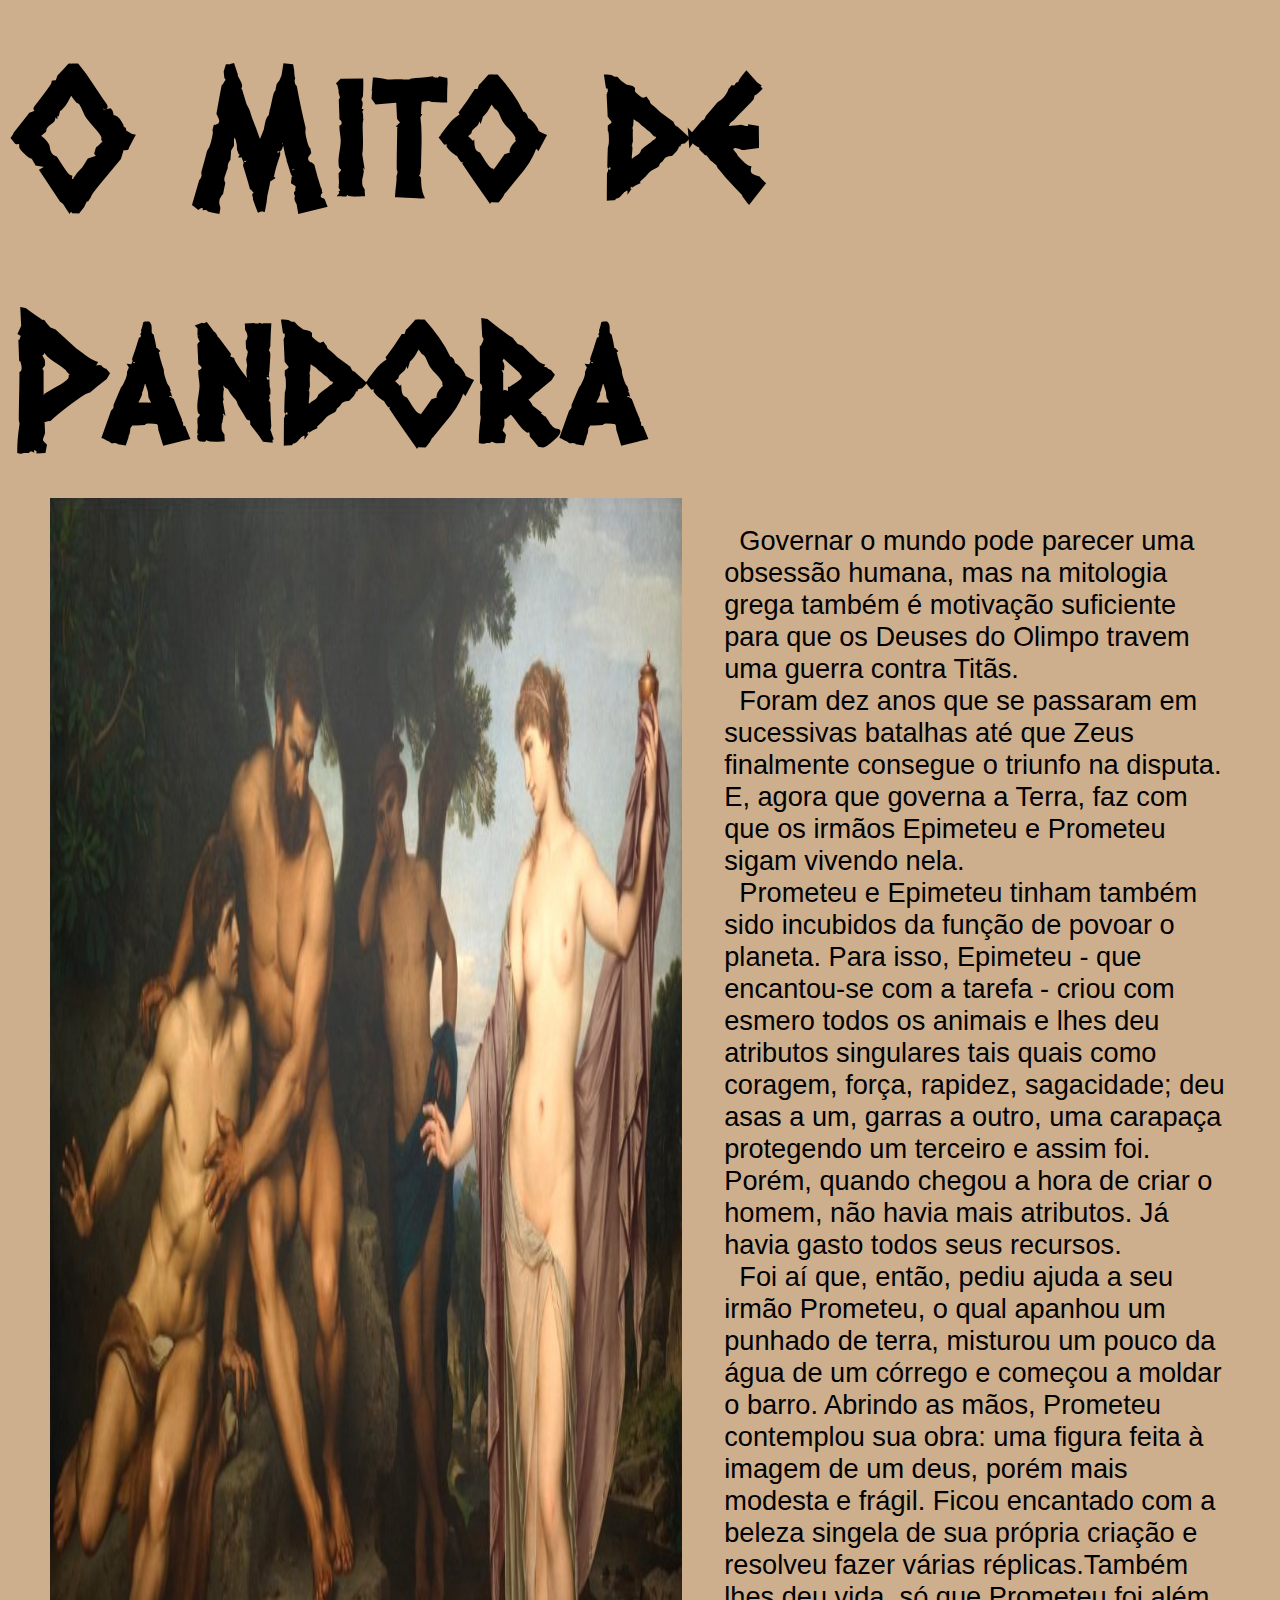
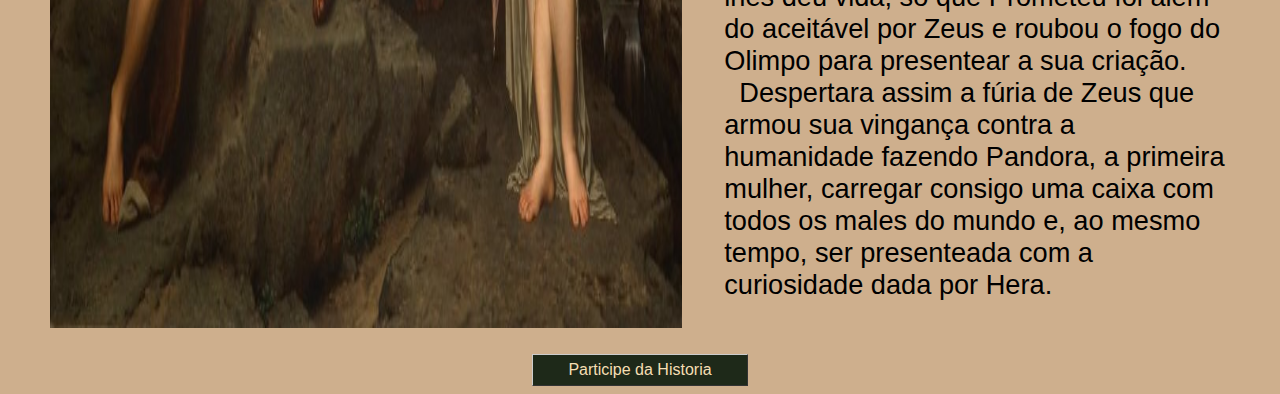
<file: index.html>
<!DOCTYPE html>
<html>
  <head>
    <meta charset="UTF-8">
    <link rel="stylesheet" type="text/css" href="core/css/index.css" media="screen" />
  </head>
  <body>
    <h1>O Mito de Pandora</h1>
    <div class="content">
      <img src="core/assets/images/Prometheus_and_Epimetheus_before_Pandora_by_Hermann_Julius_Schlösser.jpg" alt="Prometheus Epimetheus and Pandora on a Renaissance style painting">
      <p> &nbsp Governar o mundo pode parecer uma obsessão humana, mas na mitologia grega também é motivação suficiente para que os Deuses do Olimpo travem uma guerra contra Titãs. 
      <br> &nbsp Foram dez anos que se passaram em sucessivas batalhas até que Zeus finalmente consegue o triunfo na disputa. E, agora que governa a Terra, faz com que os irmãos Epimeteu e Prometeu sigam vivendo nela.
      <br> &nbsp Prometeu e Epimeteu tinham também sido incubidos da função de povoar o planeta. Para isso, Epimeteu - que encantou-se com a tarefa - criou com esmero todos os animais e lhes deu atributos singulares tais quais como coragem, força, rapidez, sagacidade; deu asas a um, garras a outro, uma carapaça protegendo um terceiro e assim foi. Porém, quando chegou a hora de criar o homem, não havia mais atributos. Já havia gasto todos seus recursos.
      <br> &nbsp Foi aí que, então, pediu ajuda a seu irmão Prometeu, o qual apanhou um punhado de terra, misturou um pouco da água de um córrego e começou a moldar o barro. 
      Abrindo as mãos, Prometeu contemplou sua obra: uma figura feita à imagem de um deus, porém mais modesta e frágil. Ficou encantado com a beleza singela de sua própria criação e resolveu fazer várias réplicas.Também lhes deu vida, só que Prometeu foi além do aceitável por Zeus e roubou o fogo do Olimpo para presentear a sua criação.
      <br> &nbsp Despertara assim a fúria de Zeus que armou sua vingança contra a humanidade fazendo Pandora, a primeira mulher, carregar consigo uma caixa com todos os males do mundo e, ao mesmo tempo, ser presenteada com a curiosidade dada por Hera.</p>
    </div>
    <a href="core/html/choose.html" class="btn">Participe da Historia</a>
  </body>
</html>
</file>
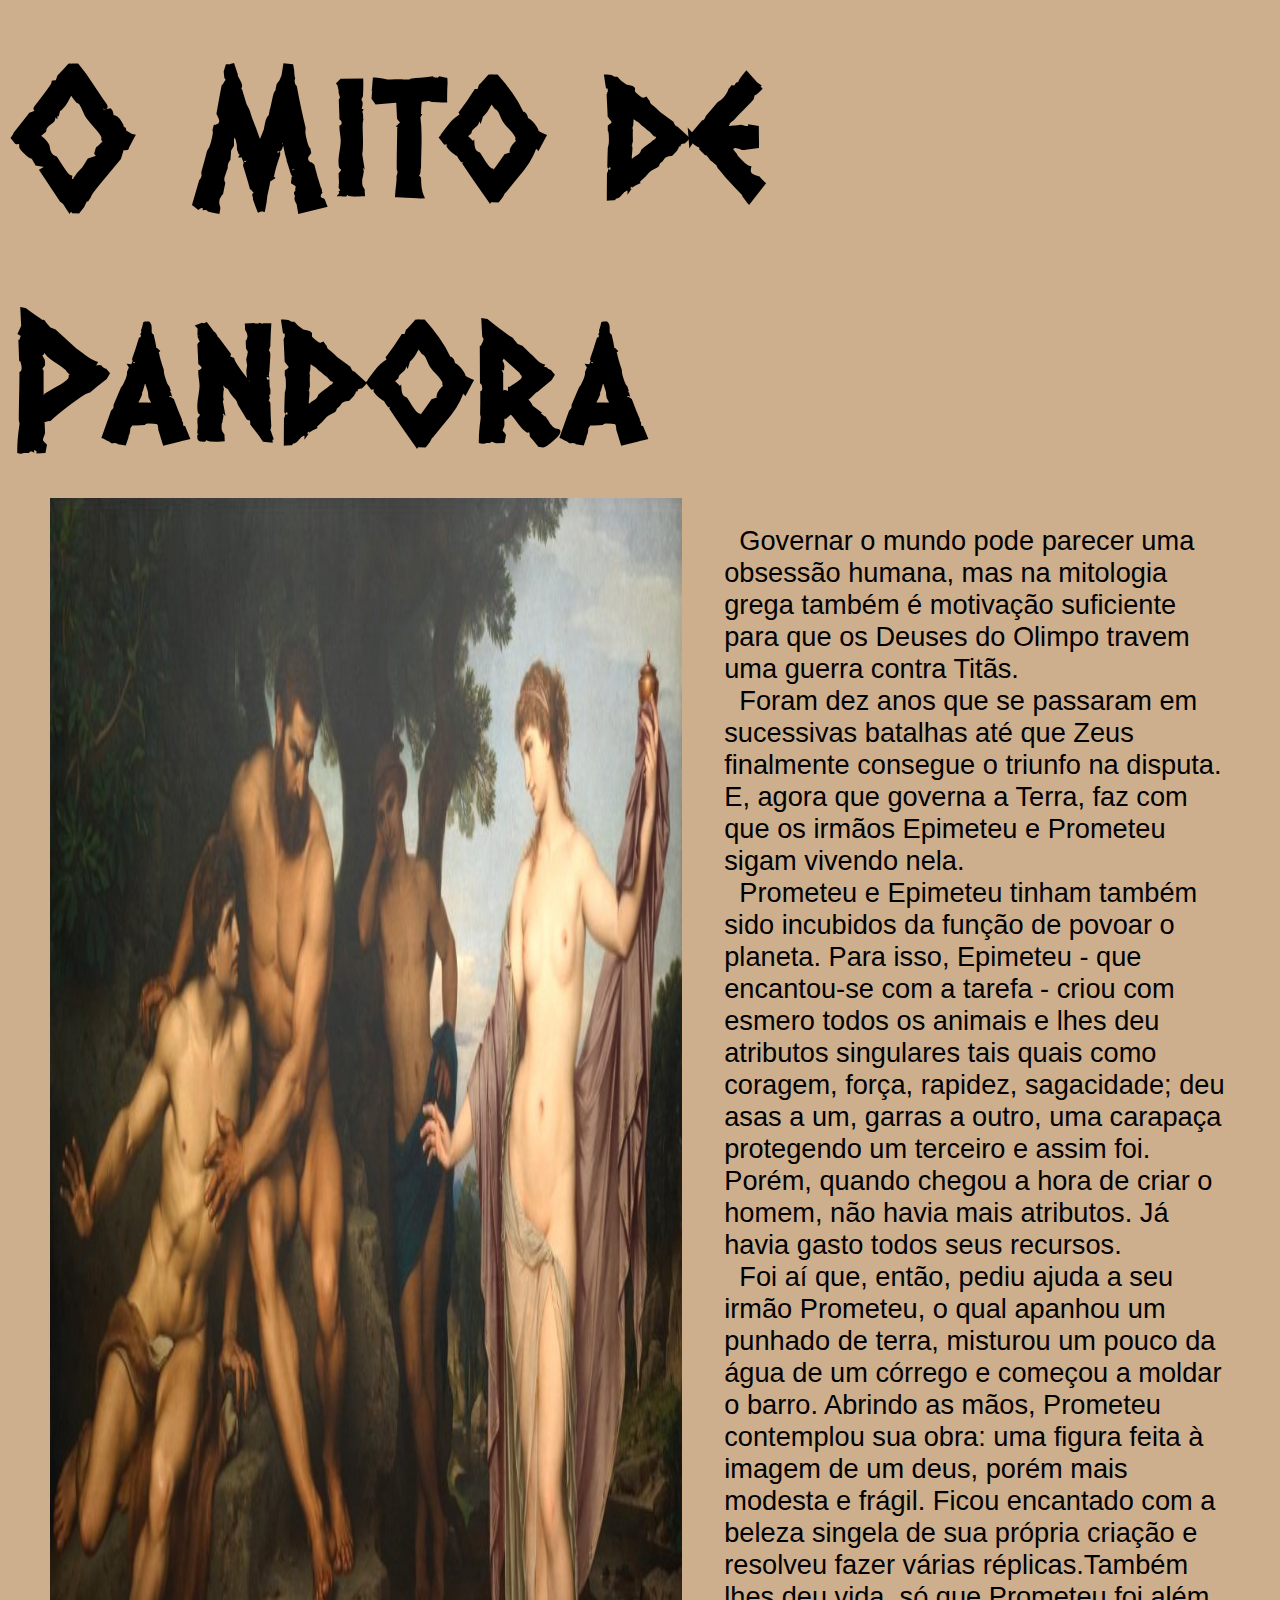
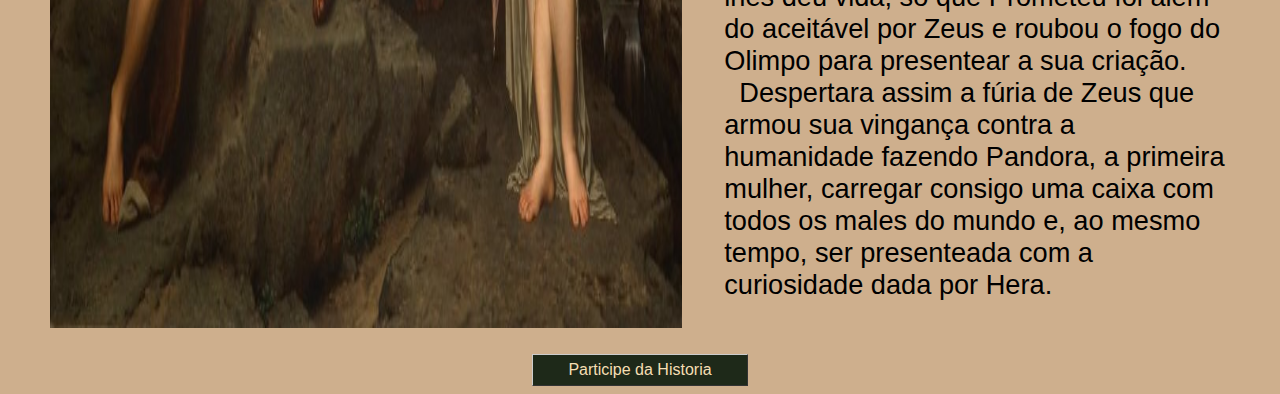
<file: core/html/index.html>
<!DOCTYPE html>
<html>
  <head>
    <meta charset="UTF-8">
    <link rel="stylesheet" type="text/css" href="../css/index.css" media="screen" />
  </head>
  <body>
    <h1>O Mito de Pandora</h1>
    <div class="content">
      <img src="../assets/images/Prometheus_and_Epimetheus_before_Pandora_by_Hermann_Julius_Schlösser.jpg" alt="Prometheus Epimetheus and Pandora on a Renaissance style painting">
      <p> &nbsp Governar o mundo pode parecer uma obsessão humana, mas na mitologia grega também é motivação suficiente para que os Deuses do Olimpo travem uma guerra contra Titãs. 
      <br> &nbsp Foram dez anos que se passaram em sucessivas batalhas até que Zeus finalmente consegue o triunfo na disputa. E, agora que governa a Terra, faz com que os irmãos Epimeteu e Prometeu sigam vivendo nela.
      <br> &nbsp Prometeu e Epimeteu tinham também sido incubidos da função de povoar o planeta. Para isso, Epimeteu - que encantou-se com a tarefa - criou com esmero todos os animais e lhes deu atributos singulares tais quais como coragem, força, rapidez, sagacidade; deu asas a um, garras a outro, uma carapaça protegendo um terceiro e assim foi. Porém, quando chegou a hora de criar o homem, não havia mais atributos. Já havia gasto todos seus recursos.
      <br> &nbsp Foi aí que, então, pediu ajuda a seu irmão Prometeu, o qual apanhou um punhado de terra, misturou um pouco da água de um córrego e começou a moldar o barro. 
      Abrindo as mãos, Prometeu contemplou sua obra: uma figura feita à imagem de um deus, porém mais modesta e frágil. Ficou encantado com a beleza singela de sua própria criação e resolveu fazer várias réplicas.Também lhes deu vida, só que Prometeu foi além do aceitável por Zeus e roubou o fogo do Olimpo para presentear a sua criação.
      <br> &nbsp Despertara assim a fúria de Zeus que armou sua vingança contra a humanidade fazendo Pandora, a primeira mulher, carregar consigo uma caixa com todos os males do mundo e, ao mesmo tempo, ser presenteada com a curiosidade dada por Hera.</p>
    </div>
    <a href="choose.html" class="btn">Participe da Historia</a>
  </body>
</html>
</file>
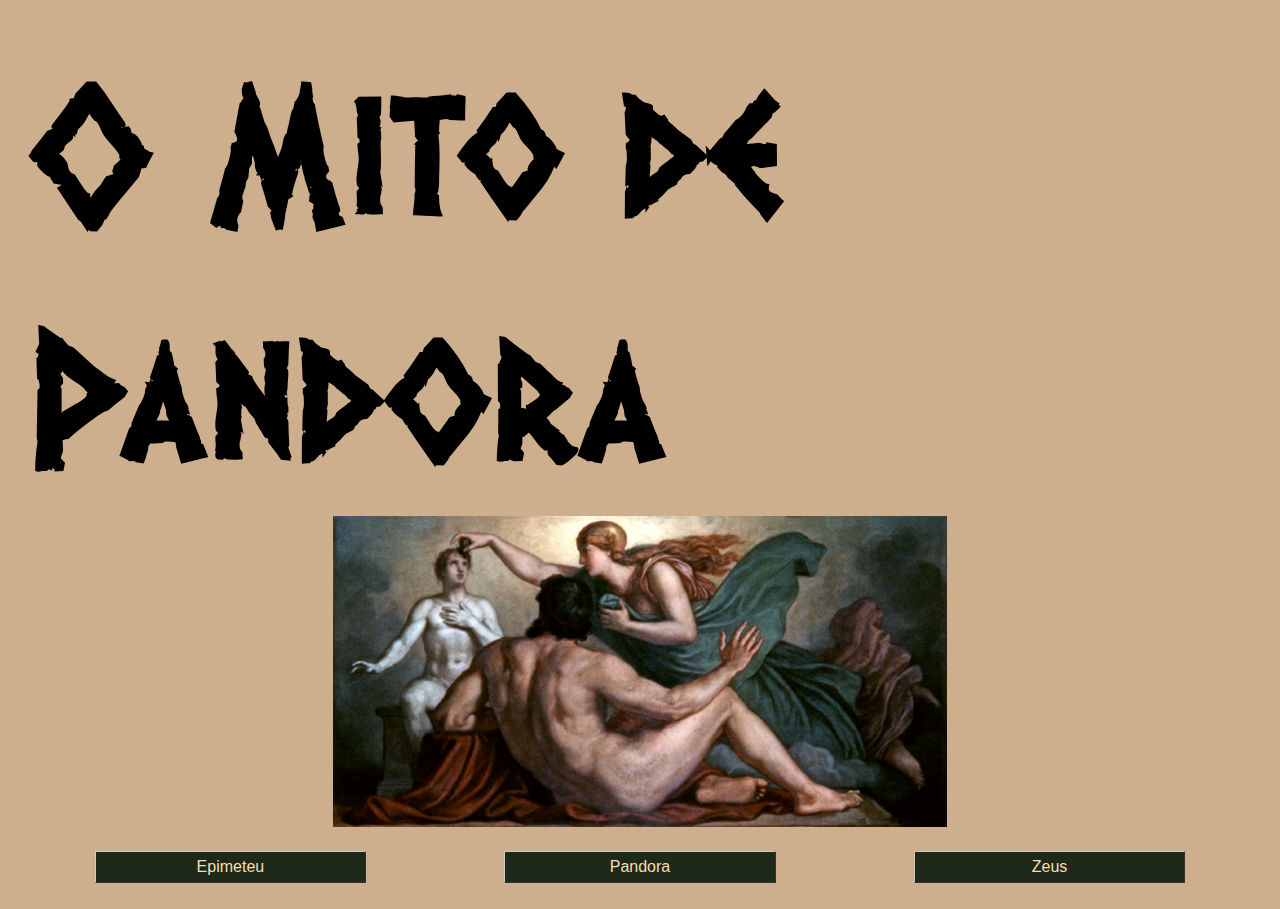
<file: core/html/choose.html>
<!DOCTYPE html>
<html>
  <head>
    <meta charset="UTF-8">
    <link rel="stylesheet" type="text/css" href="../css/choose.css" media="screen" />
  </head>
  <body>
    <h1>O Mito de Pandora</h1>
    <img src="../assets/images/Griepenkerl,_Beseelung_der_menschlichen_Tonfigur_durch_Athena.jpg" alt="">
    <div class="content">
      <a href="../../characters/epimeteu/html/epimeteu.html" class="btn">Epimeteu</a>
      <a href="../../characters/pandora/html/pandora.html" class="btn">Pandora</a>
      <a href="../../characters/zeus/html/zeus.html" class="btn">Zeus</a>
    </div>
  </body>
</html>
</file>
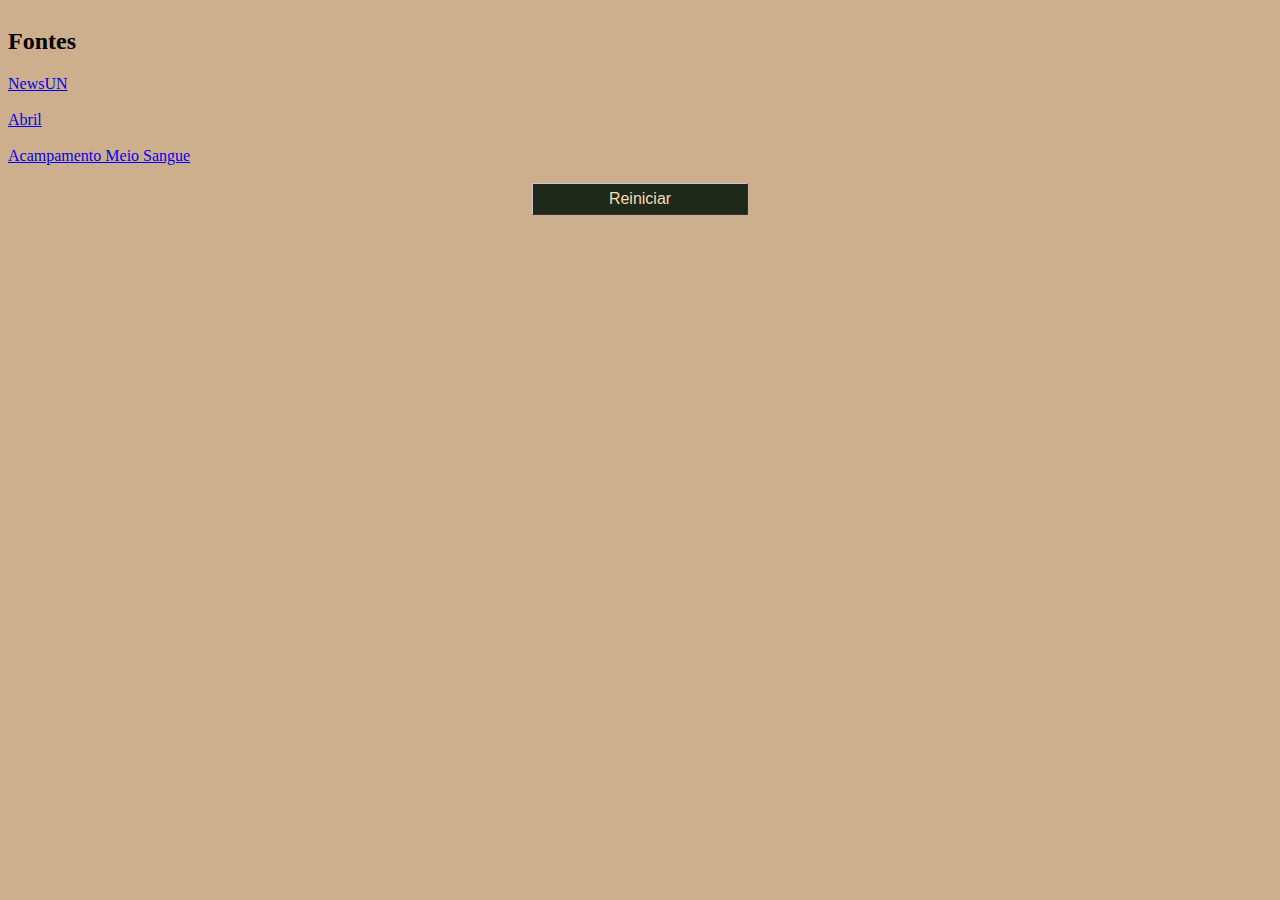
<file: core/html/credits.html>
<!DOCTYPE html>
<html>

  <head>
    <meta charset="UTF-8">
    <link rel="stylesheet" type="text/css" href="../css/index.css" media="screen" />
  </head>

  <body>
    <h2>Fontes </h2>
    <a href="https://news.un.org/pt/story/2021/02/1742912">NewsUN</a><br>
    <a href="https://super.abril.com.br/historia/prometeu-o-inventor-da-humanidade/">Abril</a><br>
    <a href="https://acampamentomeiosangue.fandom.com/pt/wiki/Epimeteu">Acampamento Meio Sangue</a><br>
    <a href="index.html" class="btn">Reiniciar</a>
  </body>
  
</html>
</file>
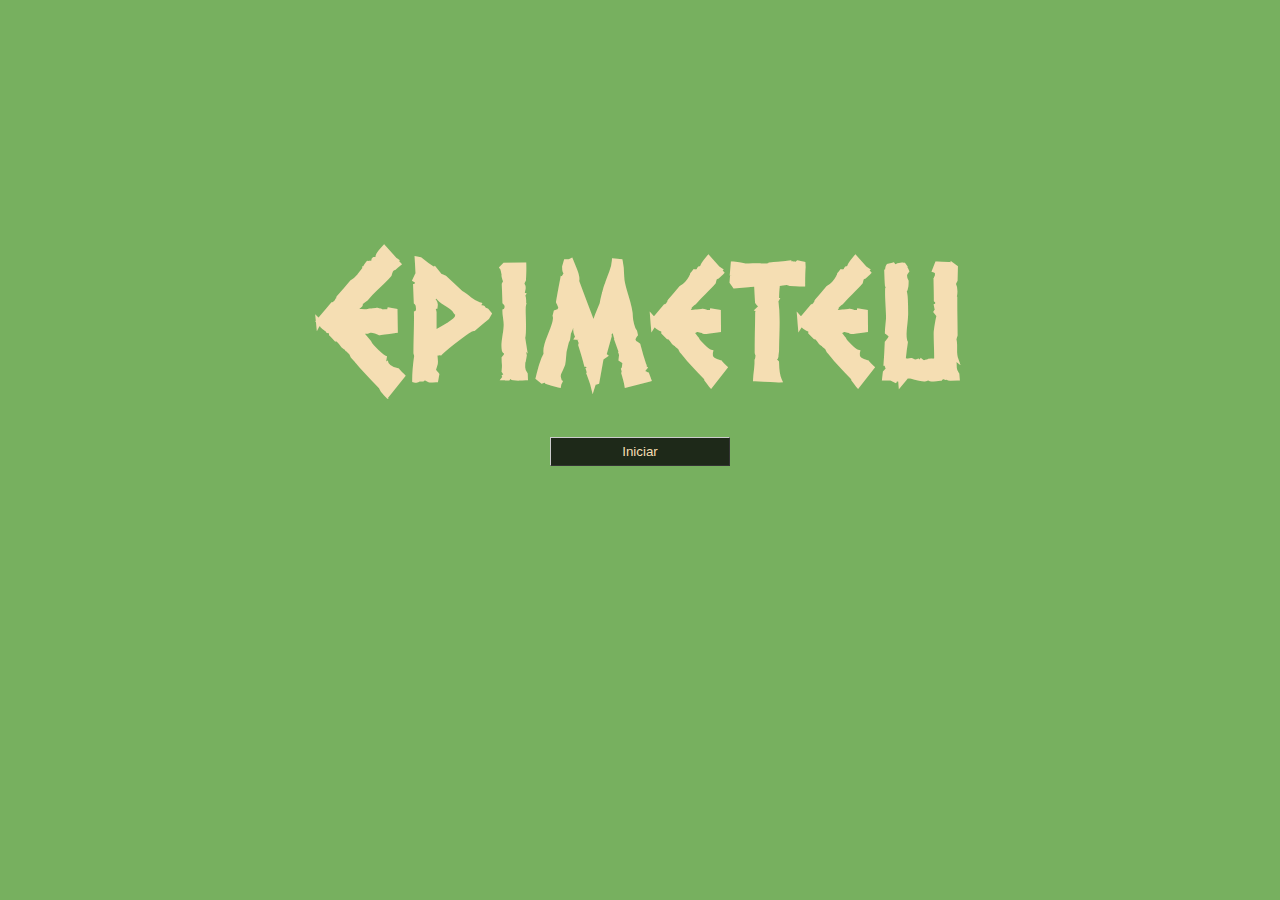
<file: characters/epimeteu/html/epimeteu.html>
<!DOCTYPE html>
<html>
  <head>
    <meta charset="UTF-8">
    <link rel="stylesheet" type="text/css" href="../css/epimeteu.css" media="screen" />
    <script src="../../../core/js/game.js"></script>
    <script src="../js/epimeteu.js"></script>
    <script src="../data/phases.js"></script>
  </head>
  <body>
    <h1>Epimeteu</h1>
    <button class="btn" onClick="start()">Iniciar</button>
  </body>
</html>
</file>
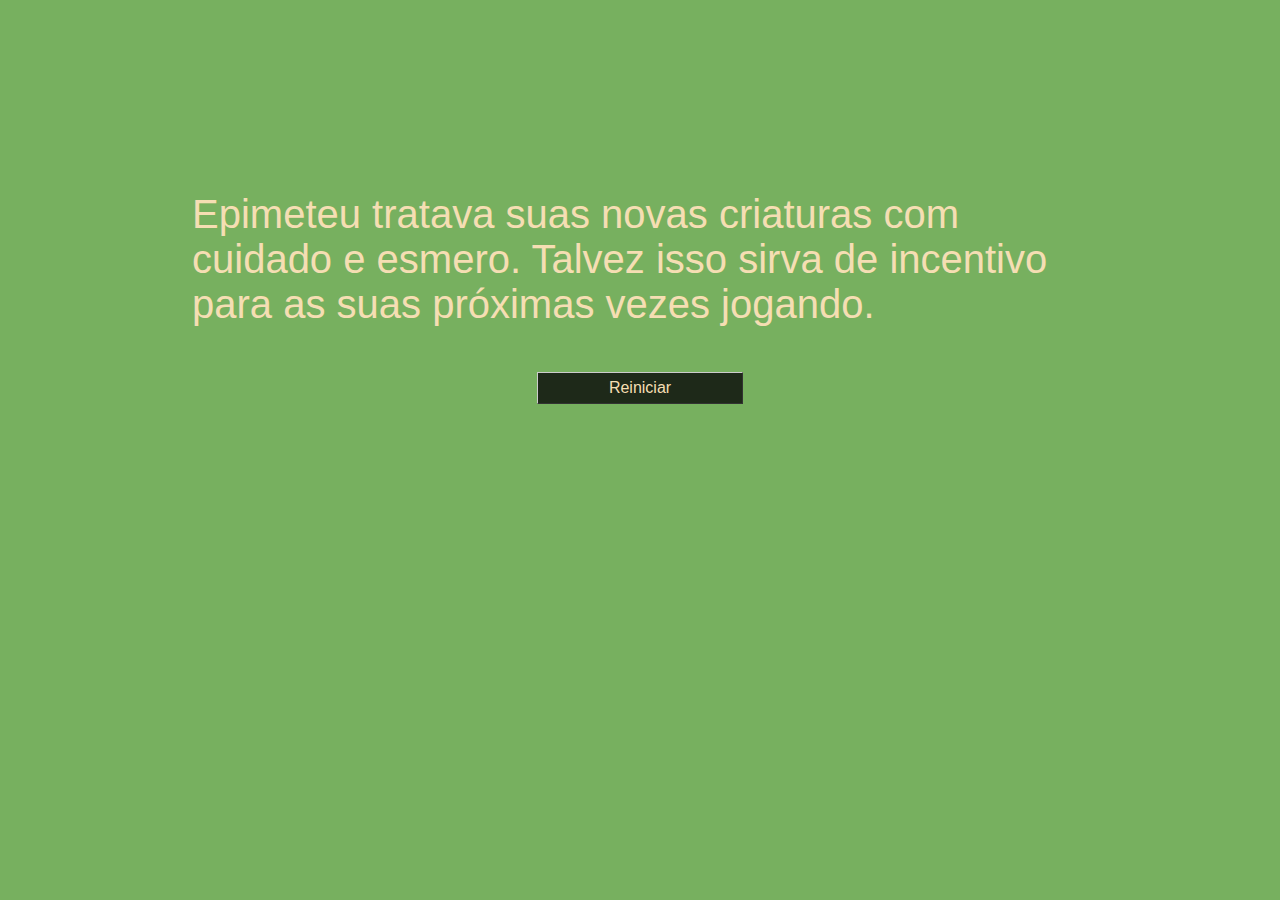
<file: characters/epimeteu/html/lose.html>
<!DOCTYPE html>
<html>
  <head>
    <meta charset="UTF-8">
    <link rel="stylesheet" type="text/css" href="../css/epimeteu.css" media="screen" />
    <script src="../js/epimeteu.js"></script>
  </head>
  <body>
    <h2>Epimeteu tratava suas novas criaturas com cuidado e esmero. Talvez isso sirva de incentivo para  as suas próximas vezes jogando.</h2>
    <a href="epimeteu.html" class="btn">Reiniciar</a>
  </body>
</html>
</file>
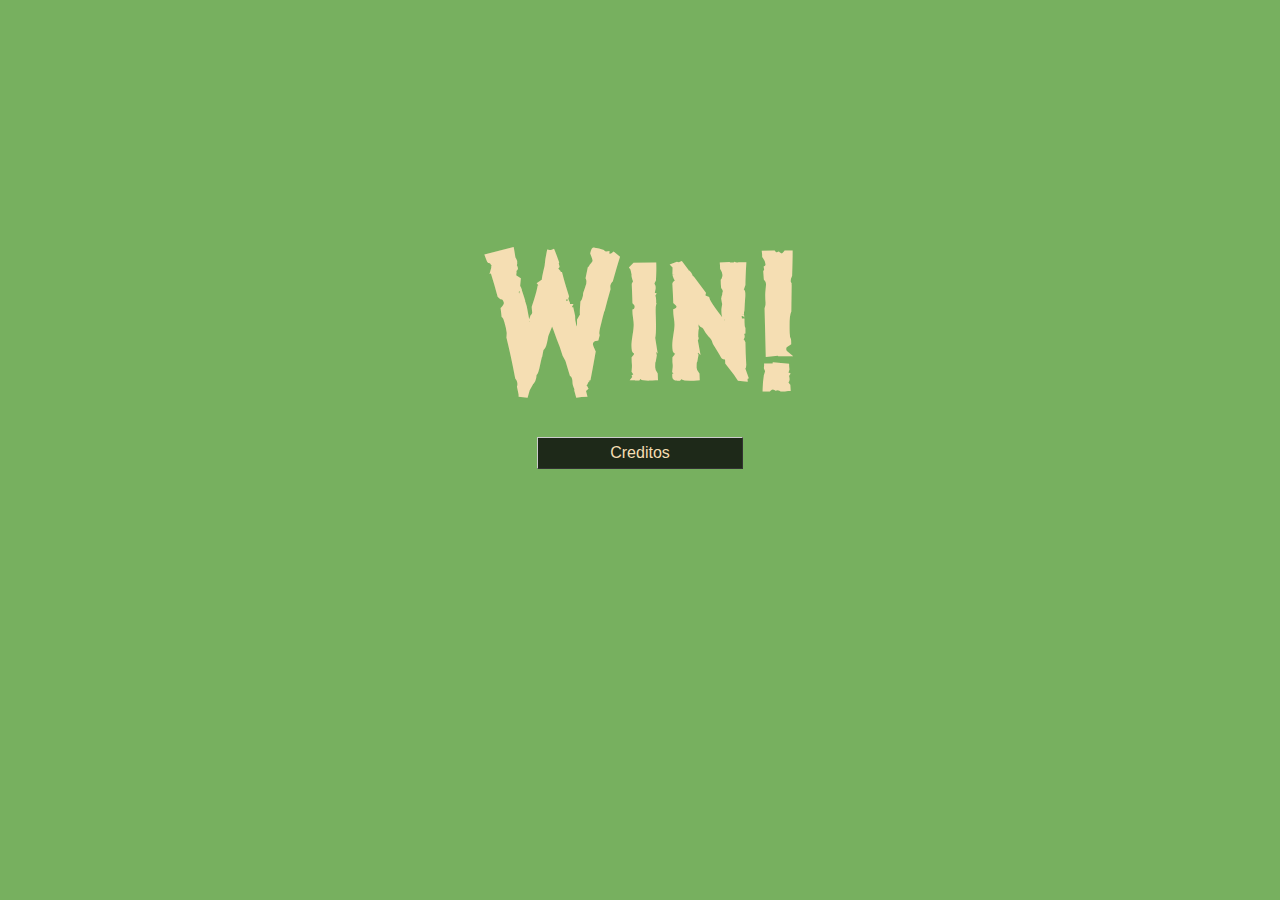
<file: characters/epimeteu/html/win.html>
<!DOCTYPE html>
<html>
  <head>
    <meta charset="UTF-8">
    <link rel="stylesheet" type="text/css" href="../css/epimeteu.css" media="screen" />
    <script src="../js/epimeteu.js"></script>
  </head>
  <body>
    <h1>Win!</h1>
    <a href="../../../core/html/credits.html" class="btn">Creditos</a>
  </body>
</html>
</file>
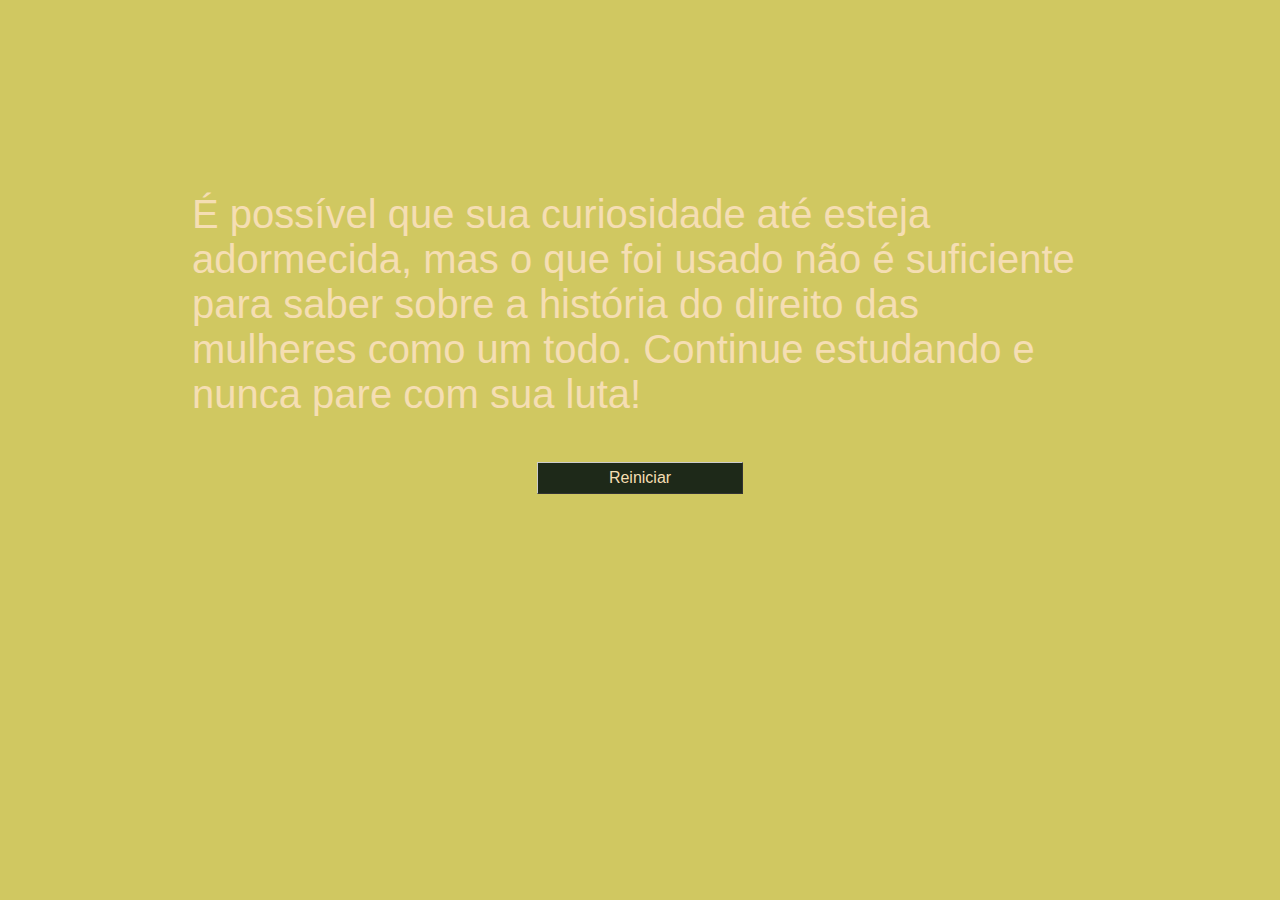
<file: characters/pandora/html/lose.html>
<!DOCTYPE html>
<html>
  <head>
    <meta charset="UTF-8">
    <link rel="stylesheet" type="text/css" href="../css/pandora.css" media="screen" />
    <script src="../js/pandora.js"></script>
  </head>
  <body>
    <h2>É possível que sua curiosidade até esteja adormecida, mas o que foi usado não é suficiente para saber sobre a história do direito das mulheres como um todo. Continue estudando e nunca pare com sua luta!</h2>
    <a href="pandora.html" class="btn">Reiniciar</a>
  </body>
</html>
</file>
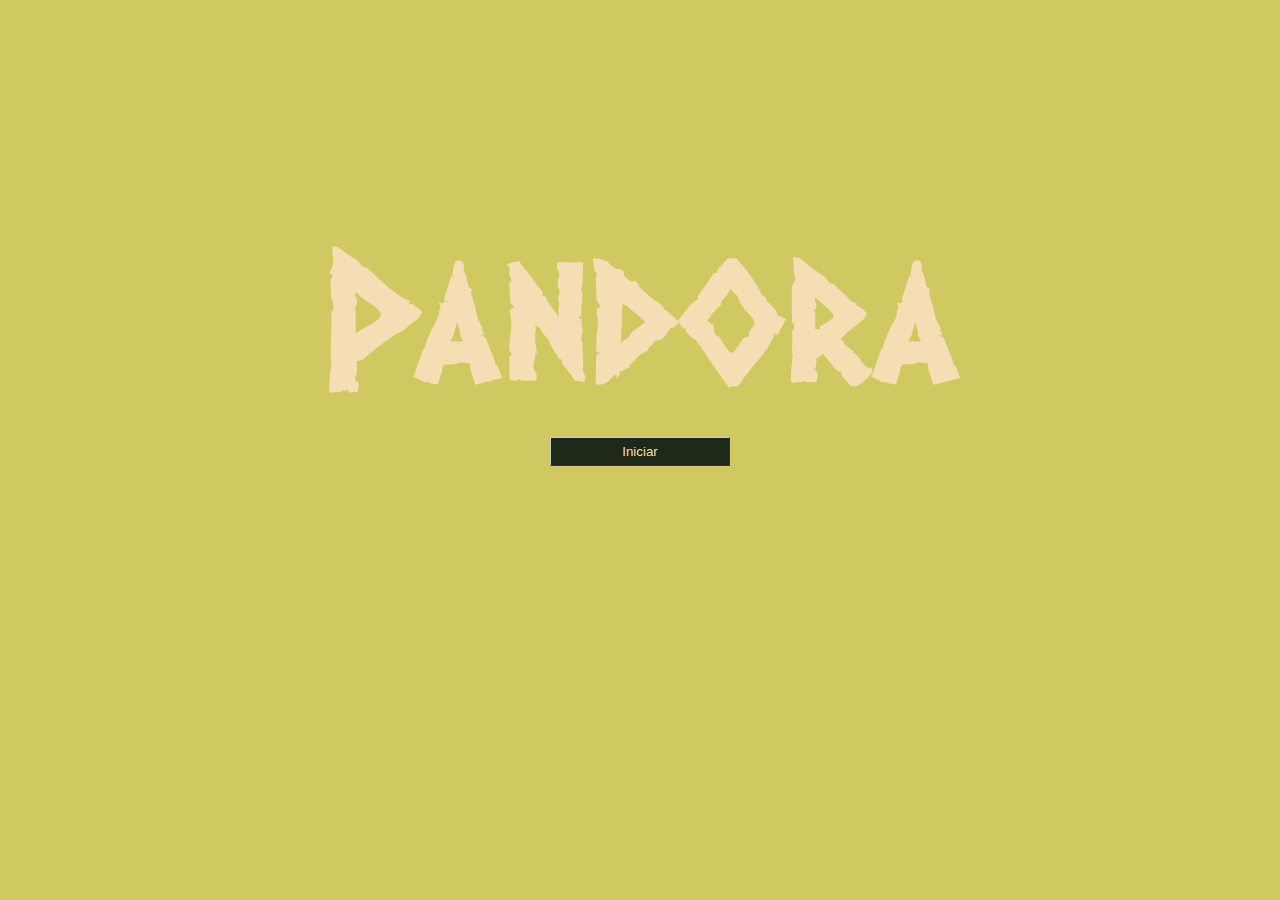
<file: characters/pandora/html/pandora.html>
<!DOCTYPE html>
<html>
  <head>
    <meta charset="UTF-8">
    <link rel="stylesheet" type="text/css" href="../css/pandora.css" media="screen" />
    <script src="../../../core/js/game.js"></script>
    <script src="../js/pandora.js"></script>
    <script src="../data/phases.js"></script>
  </head>
  <body>
    <h1>Pandora</h1>
    <button class="btn" onClick="start()">Iniciar</button>
  </body>
</html>
</file>
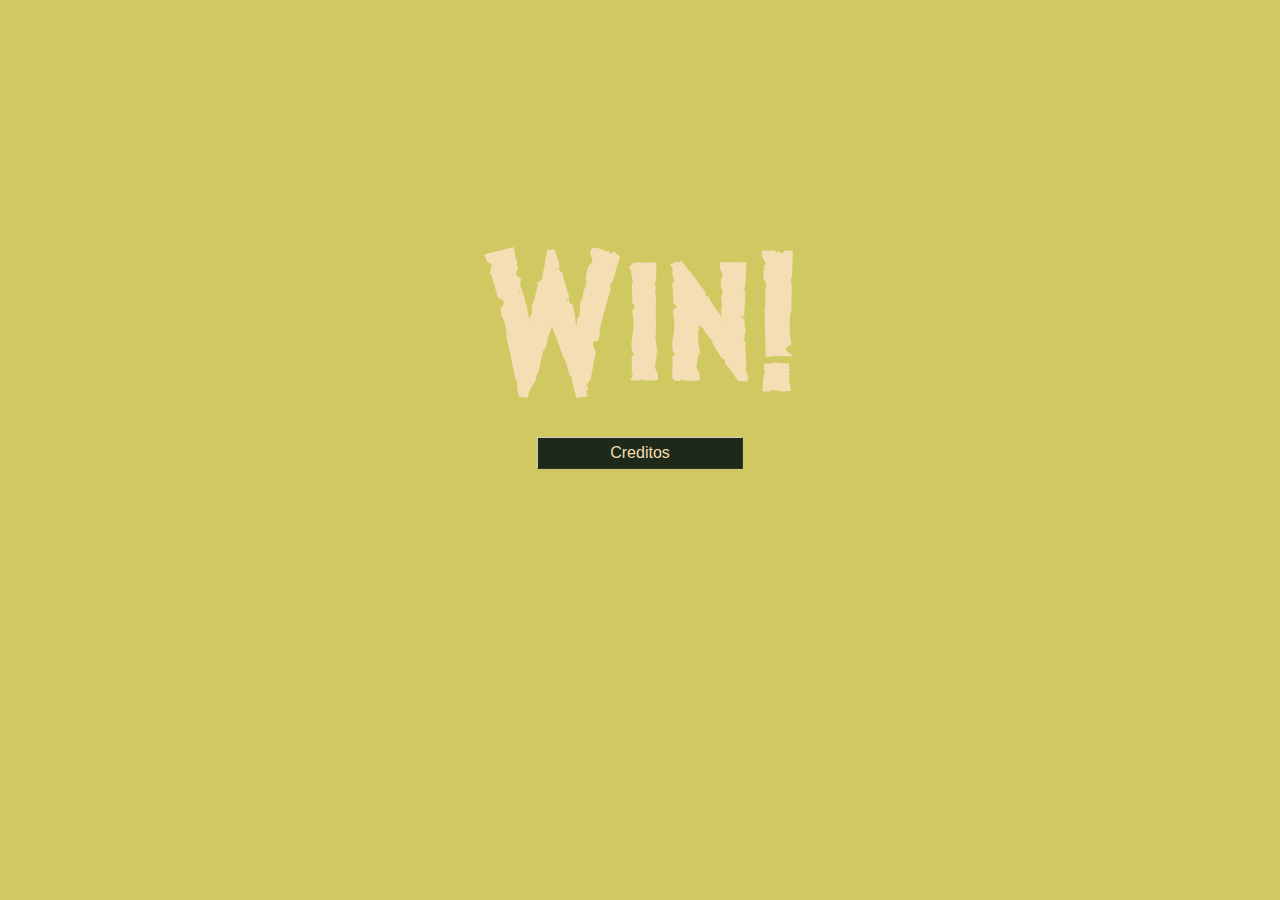
<file: characters/pandora/html/win.html>
<!DOCTYPE html>
<html>
  <head>
    <meta charset="UTF-8">
    <link rel="stylesheet" type="text/css" href="../css/pandora.css" media="screen" />
    <script src="../js/pandora.js"></script>
  </head>
  <body>
    <h1>Win!</h1>
    <a href="../../../core/html/credits.html" class="btn">Creditos</a>
  </body>
</html>
</file>
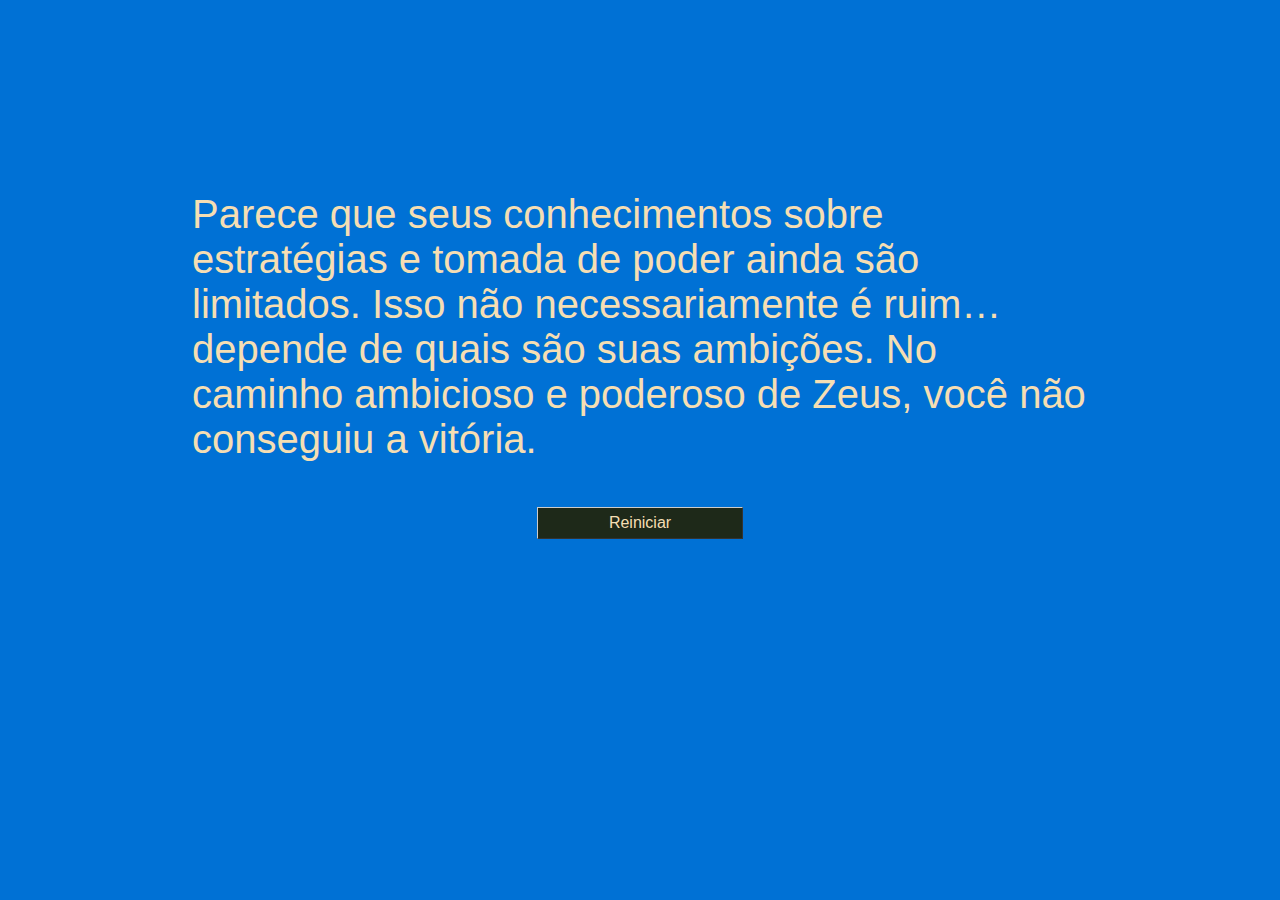
<file: characters/zeus/html/lose.html>
<!DOCTYPE html>
<html>
  <head>
    <meta charset="UTF-8">
    <link rel="stylesheet" type="text/css" href="../css/zeus.css" media="screen" />
    <script src="../js/zeus.js"></script>
  </head>
  <body>
    <h2>Parece que seus conhecimentos sobre estratégias e tomada de poder ainda são limitados. Isso não necessariamente é ruim… depende de quais são suas ambições. No caminho ambicioso e poderoso de Zeus, você não conseguiu a vitória.</h2>
    <a href="zeus.html" class="btn">Reiniciar</a>
  </body>
</html>
</file>
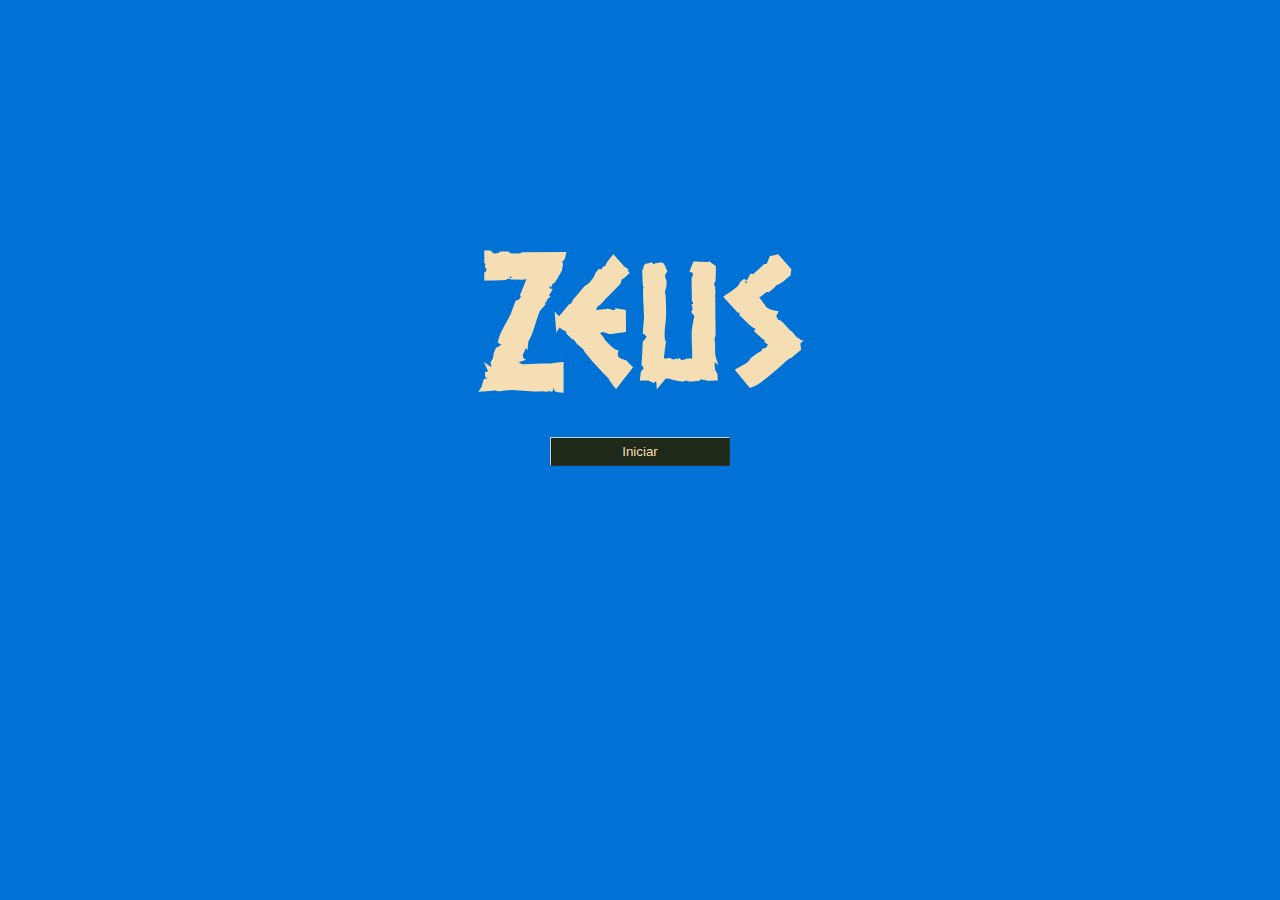
<file: characters/zeus/html/zeus.html>
<!DOCTYPE html>
<html>
  <head>
    <meta charset="UTF-8">
    <link rel="stylesheet" type="text/css" href="../css/zeus.css" media="screen" />
    <script src="../../../core/js/game.js"></script>
    <script src="../js/zeus.js"></script>
    <script src="../data/phases.js"></script>
  </head>
  <body>
    <h1>Zeus</h1>
    <button class="btn" onClick="start()">Iniciar</button>
  </body>
</html>
</file>
<file: core/css/index.css>
@font-face {
  font-family: greek;
  src: url(../assets/fonts/greek_font.ttf);
}

body {
  background-color: #ceaf8d;
  display:flex; 
  flex-direction:column; 
}

.content {
  display:flex; 
  flex-direction: row;
  justify-content: space-evenly;
  margin-bottom: 2%;
  max-height: 20%;
}

h1 {
  font-family: greek;
  margin: auto;
  font-size: 1000%;
}

img {
  width: 50%
  
}

p {
  font-family: Arial, Helvetica, sans-serif;
  font-size: 170%;
  width: 40%;
  color: black
}

.btn {
  text-decoration: none;
  font-family: Arial, Helvetica, sans-serif;
  margin: auto;
  min-width: 15%;
  text-align: center;
  background-color: #1e2919;
  color: wheat;
  padding: 6px 12px 6px 12px;
  border-top: 1px solid #CCCCCC;
  border-right: 1px solid #333333;
  border-bottom: 1px solid #333333;
  border-left: 1px solid #CCCCCC;
}
</file>
<file: core/css/choose.css>
@font-face {
  font-family: greek;
  src: url(../assets/fonts/greek_font.ttf);
}

body {
  background-color: #ceaf8d;
  display:flex; 
  flex-direction:column; 
  margin: 2%;
}

h1 {
  font-family: greek;
  margin: auto;
  font-size: 1000%;
}

img {
  margin: auto;
  width: 50%;
  margin-bottom: 2%;
}

.content {
  display:flex; 
  flex-direction: row;
  justify-content: space-around;
}

.btn {
  text-decoration: none;
  font-family: Arial, Helvetica, sans-serif;
  margin: auto;
  min-width: 20%;
  text-align: center;
  background-color: #1e2919;
  color: wheat;
  padding: 6px 12px 6px 12px;
  border-top: 1px solid #CCCCCC;
  border-right: 1px solid #333333;
  border-bottom: 1px solid #333333;
  border-left: 1px solid #CCCCCC;
}
</file>
<file: characters/epimeteu/css/epimeteu.css>
@font-face {
  font-family: greek;
  src: url(../../../core/assets/fonts/greek_font.ttf);
}

body {
  background-color: #298203a2;
  display:flex; 
  flex-direction:column; 
  margin: 15%;
}

h1 {
  font-family: greek;
  color: wheat;
  margin: auto;
  font-size: 1000%;
}

h2 {
  font-family: Arial, Helvetica, sans-serif;
  font-weight: 400;
  color: wheat;
  margin: auto;
  font-size: 250%;
  margin-bottom: 5%;
}

.btn {
  text-decoration: none;
  font-family: Arial, Helvetica, sans-serif;
  min-width: 20%;
  text-align: center;
  margin: auto;
  background-color: #1e2919;
  color: wheat;
  padding: 6px 12px 6px 12px;
  border-top: 1px solid #CCCCCC;
  border-right: 1px solid #333333;
  border-bottom: 1px solid #333333;
  border-left: 1px solid #CCCCCC;
}
</file>
<file: characters/pandora/css/pandora.css>
@font-face {
  font-family: greek;
  src: url(../../../core/assets/fonts/greek_font.ttf);
}

body {
  background-color: #b5a906a2;
  display:flex; 
  flex-direction:column; 
  margin: 15%;
}

h1 {
  font-family: greek;
  color: wheat;
  margin: auto;
  font-size: 1000%;
}

h2 {
  font-family: Arial, Helvetica, sans-serif;
  font-weight: 400;
  color: wheat;
  margin: auto;
  font-size: 250%;
  margin-bottom: 5%;
}

.btn {
  text-decoration: none;
  font-family: Arial, Helvetica, sans-serif;
  margin: auto;
  min-width: 20%;
  text-align: center;
  background-color: #1e2919;
  color: wheat;
  padding: 6px 12px 6px 12px;
  border-top: 1px solid #CCCCCC;
  border-right: 1px solid #333333;
  border-bottom: 1px solid #333333;
  border-left: 1px solid #CCCCCC;
}
</file>
<file: characters/zeus/css/zeus.css>
@font-face {
  font-family: greek;
  src: url(../../../core/assets/fonts/greek_font.ttf);
}

body {
  background-color: rgb(0, 113, 213);
  display:flex; 
  flex-direction:column; 
  margin: 15%;
}

h1 {
  font-family: greek;
  color: wheat;
  margin: auto;
  font-size: 1000%;
}

h2 {
  font-family: Arial, Helvetica, sans-serif;
  font-weight: 400;
  color: wheat;
  margin: auto;
  font-size: 250%;
  margin-bottom: 5%;
}

.btn {
  text-decoration: none;
  font-family: Arial, Helvetica, sans-serif;
  margin: auto;
  min-width: 20%;
  text-align: center;
  background-color: #1e2919;
  color: wheat;
  padding: 6px 12px 6px 12px;
  border-top: 1px solid #CCCCCC;
  border-right: 1px solid #333333;
  border-bottom: 1px solid #333333;
  border-left: 1px solid #CCCCCC;
}
</file>
